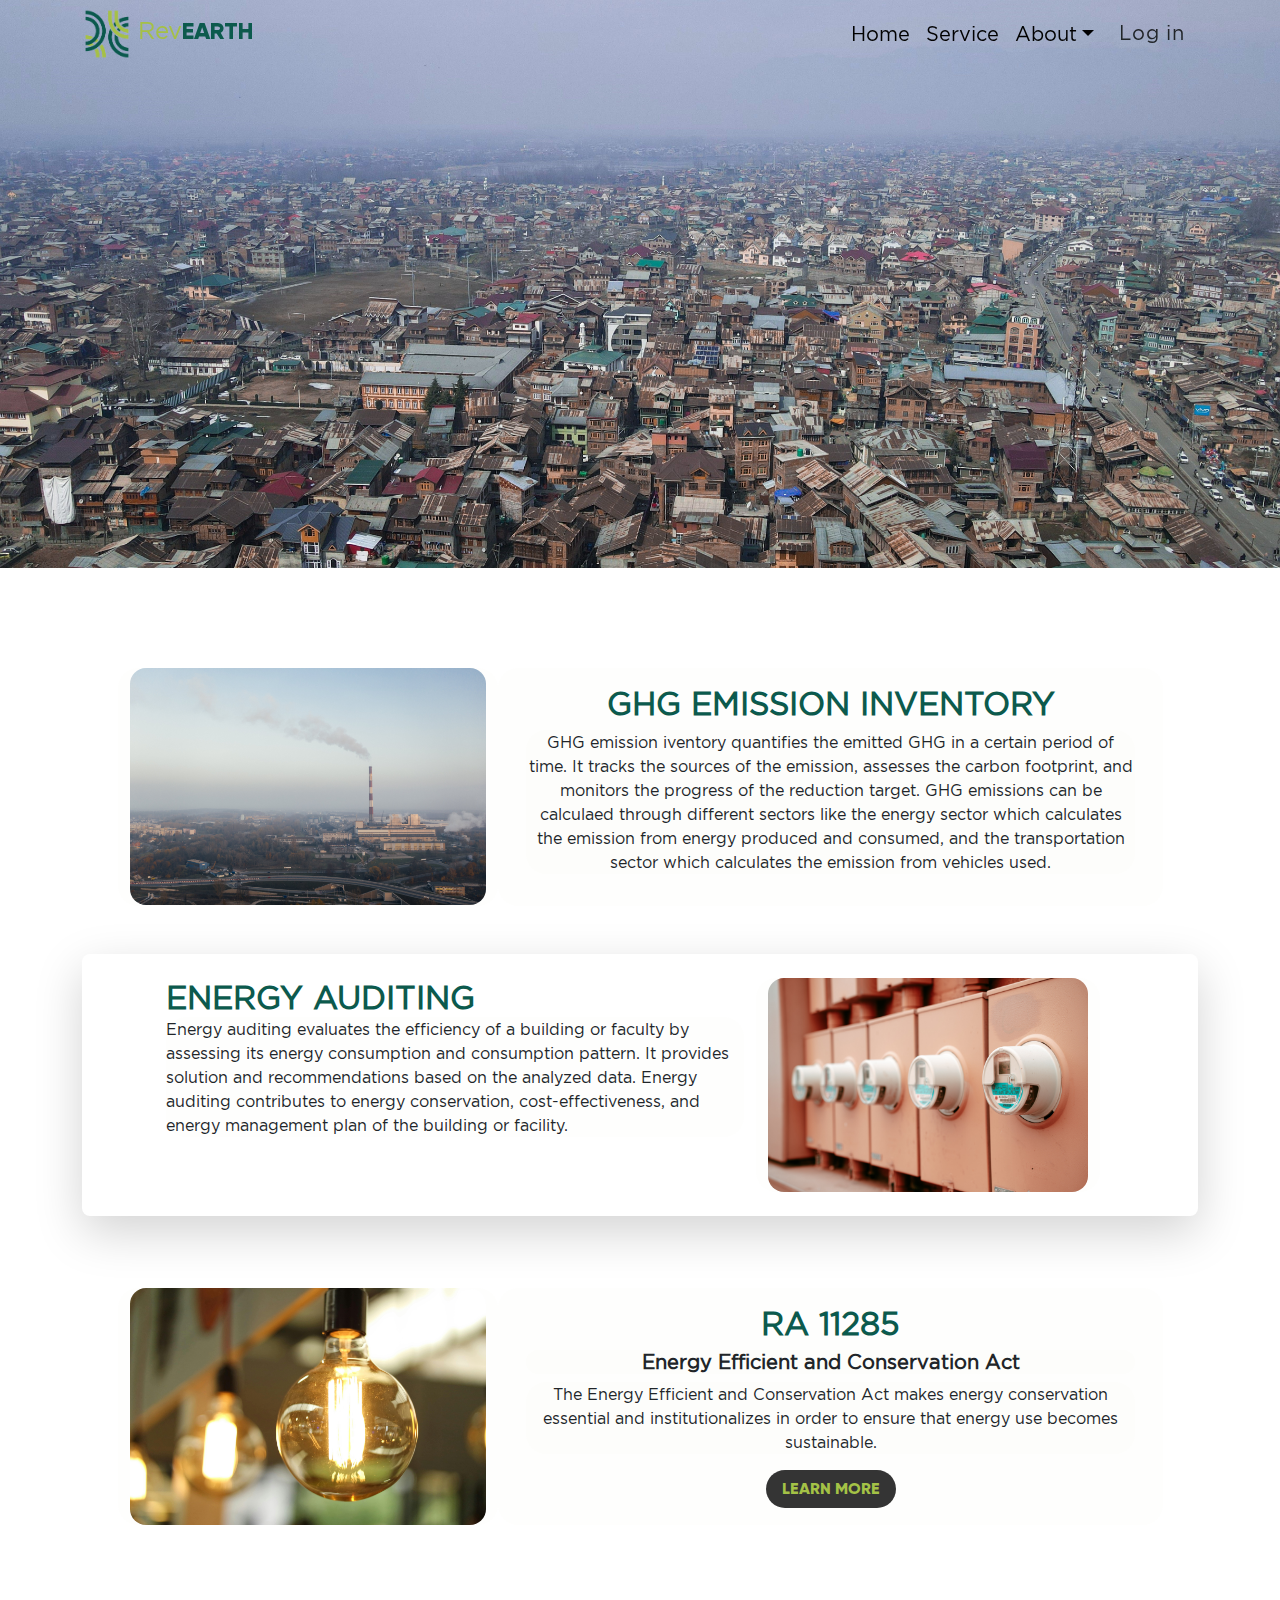
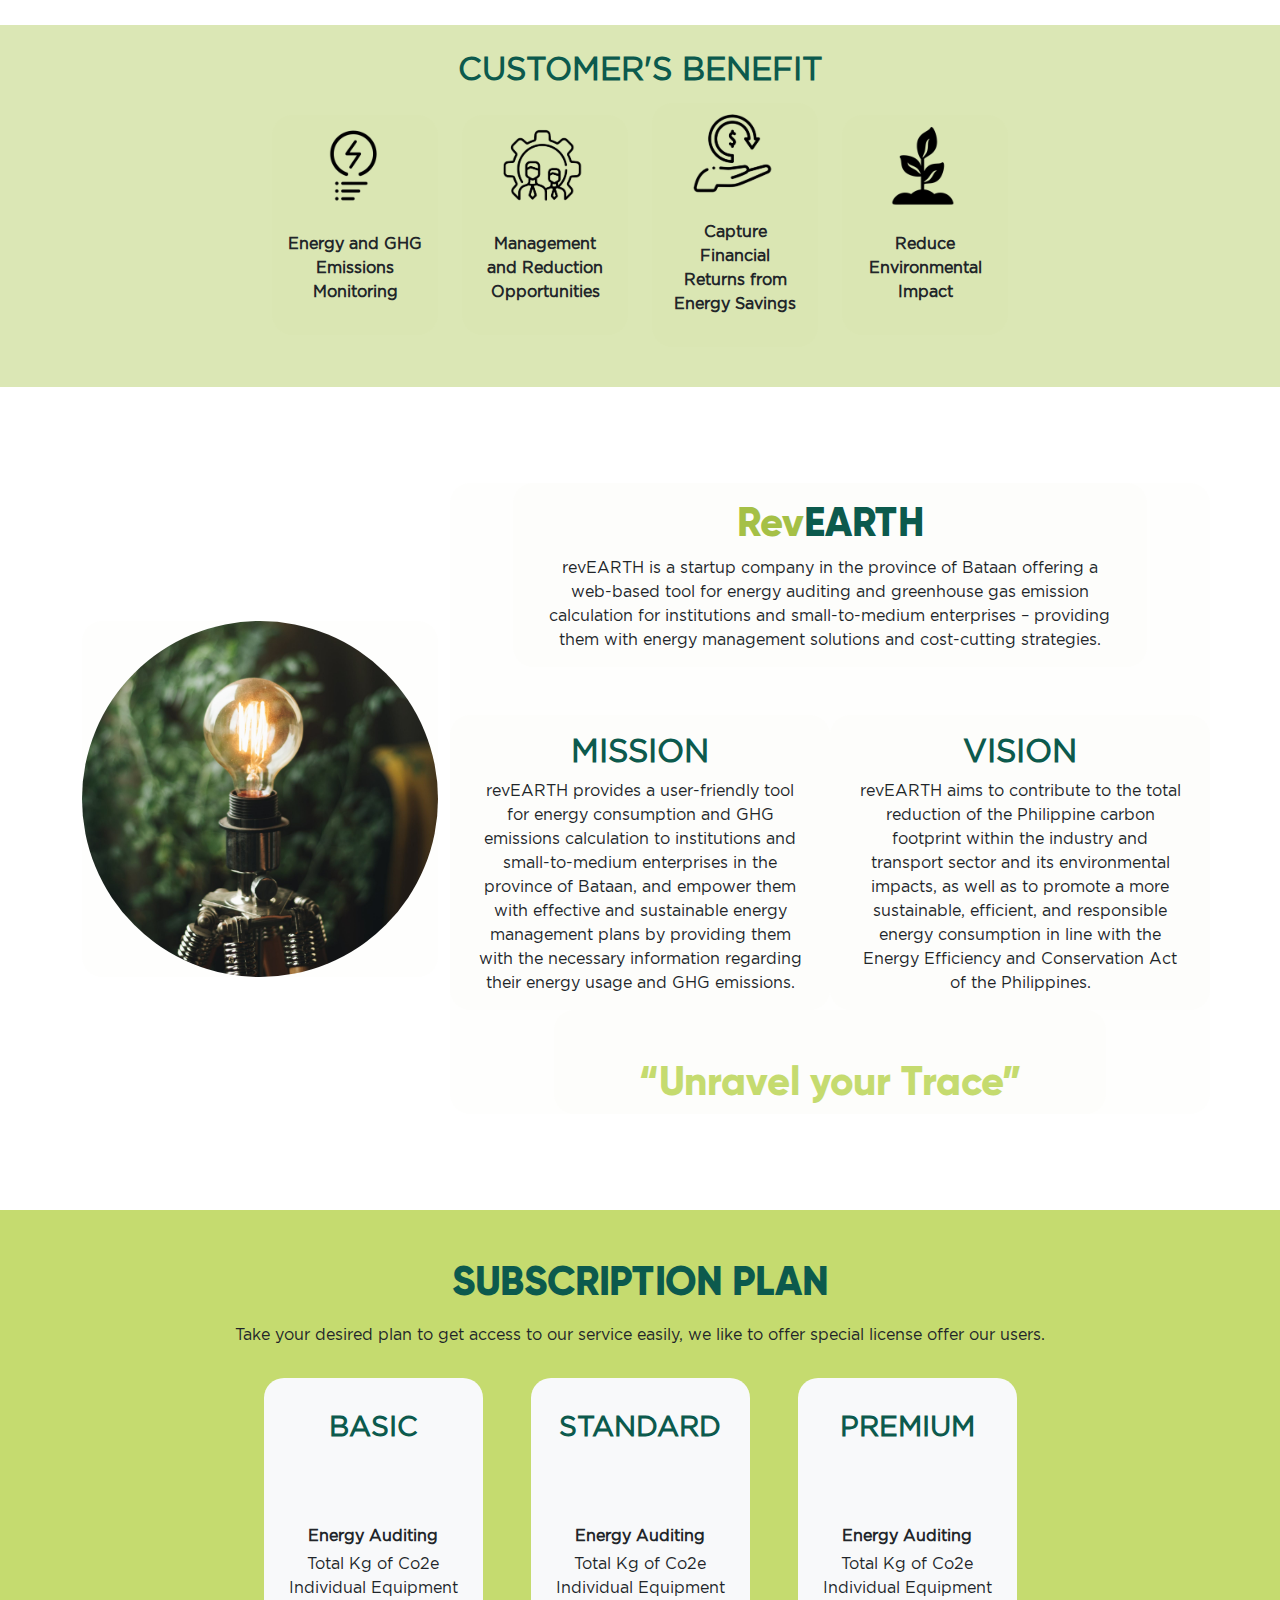
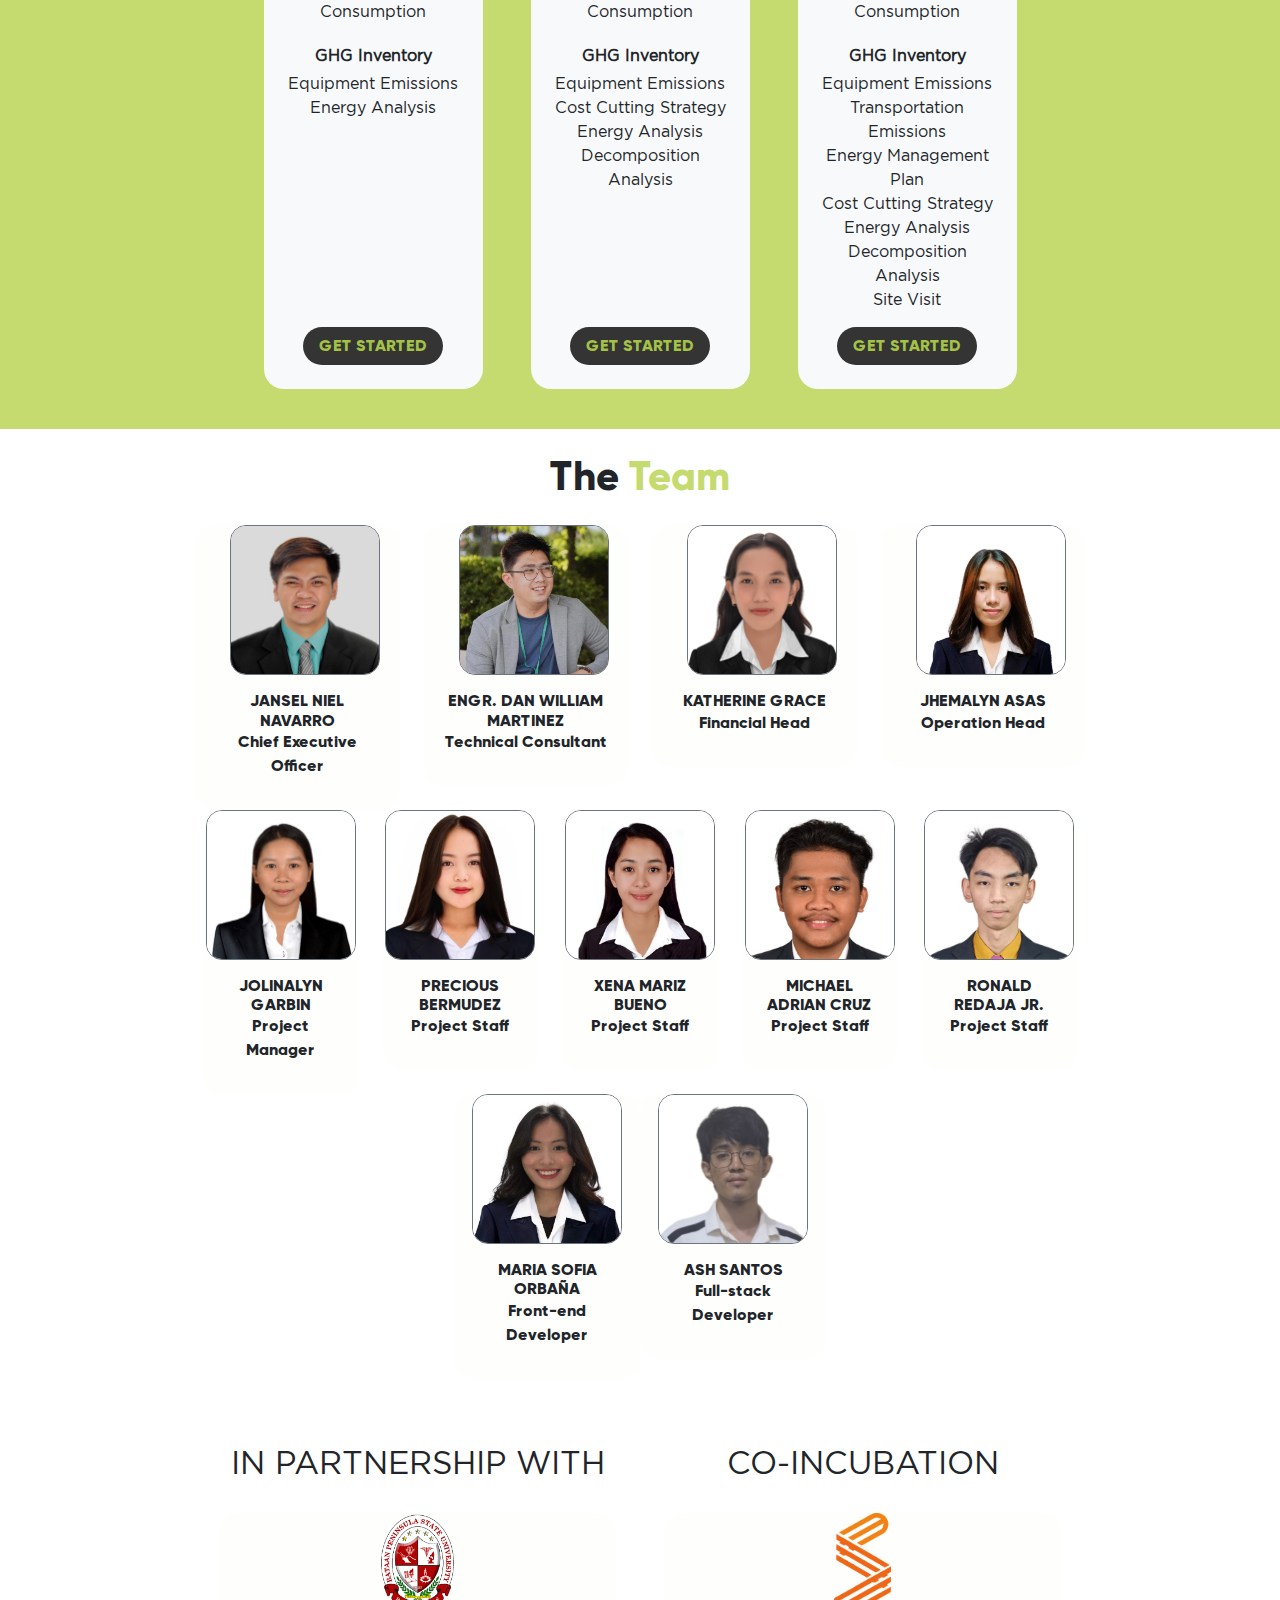
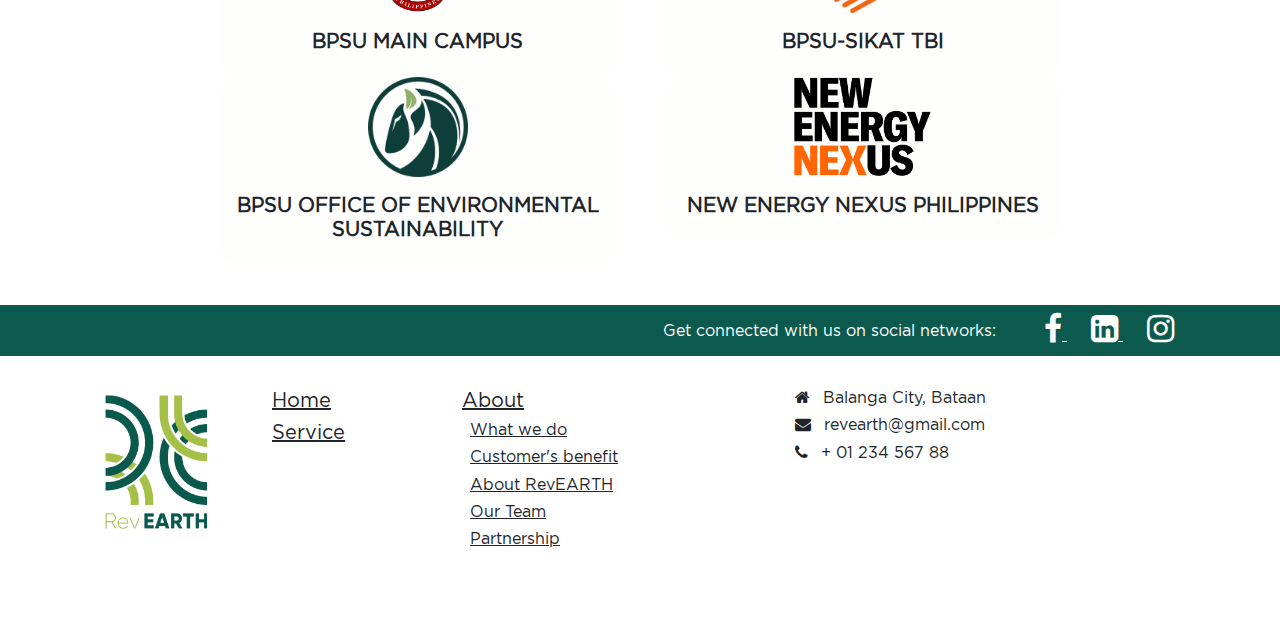
<file: index.html>
<!DOCTYPE html>
<html lang="en">

<head>
  <meta charset="UTF-8">
  <meta name="viewport" content="width=device-width, initial-scale=1.0">
  <link rel="stylesheet" href="https://cdn.jsdelivr.net/npm/bootstrap@5.3.2/dist/css/bootstrap.min.css">
  <link rel="stylesheet" href="https://maxcdn.bootstrapcdn.com/font-awesome/4.4.0/css/font-awesome.min.css">
  <link rel="stylesheet" href="style.css">
  <link rel="icon" type="image/png" href="assets/logo2.png">
  <title>RevEarth</title>
</head>
<body>
  <div id="home"></div>
    <!--Navigation bar--> 
<header class="sticky-top">
    <nav class="navbar navbar-expand-md navbar-light p-1">
      <div class="container">
        <a class="navbar-brand" href="#home">
          <img src="assets/logo2.png" alt="logo" width="50" height="50">
          <span class="title fs-4" style="color: #A5C046;">Rev</span><span class="title2 fs-4">EARTH</span>
        </a>
        <button class="navbar-toggler" type="button" data-bs-toggle="collapse" data-bs-target="#main" aria-controls="main" aria-expanded="false" aria-label="Toggle navigation">
          <span class="navbar-toggler-icon"></span>
        </button>
        <div class="collapse navbar-collapse justify-content-end align-center" id="main">
          <ul class="navbar-nav fs-5">
            <li class="nav-item">
              <a class="nav-link" href="#home">Home</a>
            </li>
            <li class="nav-item">
              <a class="nav-link" href="#service">Service</a>
            </li>
            <li class="nav-item dropdown">
              <a class="nav-link dropdown-toggle" href="#about" role="button" data-bs-toggle="dropdown" aria-expanded="false">About</a>
                <ul class="dropdown-menu border-0 bg-light">
                  <li> <a class="dropdown-item bg-light" href="#about">What we do</a></li>
                  <li> <a class="dropdown-item bg-light" href="#customersbenefit">Customer's benefit</a></li>
                  <li> <a class="dropdown-item bg-light" href="#RevEarth">About revEARTH</a></li>
                  <li> <a class="dropdown-item bg-light" href="#team">Our Team</a></li>
                  <li> <a class="dropdown-item bg-light" href="#partnership">Partnership</a></li>
                  <li> <a class="dropdown-item bg-light" href="#contacts">Contacts</a></li>
                </ul>
            </li>
            <li class="nav-item"> <!--Button for login that will be directed to a modal form-->
              <button type="button" class="btn ms-1 fs-5" style="letter-spacing: 0.05rem; border-radius: 20px;" data-bs-toggle="modal" data-bs-target="#LoginModal" data-bs-whatever="@login">Log in</button>
            </li>
          </ul>
        </div>
      </div>
    </nav>
</header>
    <div class="background card">
      <img src="assets/rever.jpg" class="d-block w-100" style="margin-top: -70px;" alt="Philippine Image">
    </div>

    <!--Login Modal Form-->
    <div class="modal fade" id="LoginModal"  aria-labelledby="LoginModalLabel" aria-hidden="true">
      <div class="login modal-dialog modal-dialog-centered">
        <div class="modal-content">
          <div class="modal-header border-0">
            <img src="assets/logo2.png" alt="" width="50" height="50">
            <h5 class="modal-title w-100 fs-3 ms-5">LOG IN</h5>
            <button type="button" class="btn-close" data-bs-dismiss="modal" aria-label="Close"></button>
          </div>
          <div class="modal-body">
            <form action="login.php" method="post">
              <div class="input-group">
                <div class="input-group-addon">
                  <i class="fa fa-user fa-2x ps-2 pt-1"></i> 
                </div>
                <input type="text" name="username" class="form-control mx-3 mb-3" id="Username" placeholder="Enter Username">
              </div>
              <div class="input-group">
                <div class="input-group-addon">
                  <i class="fa fa-lock fa-2x ps-2 ms-1 pt-1"></i>
                </div>
                <input type="password" name="password" class="form-control mx-3 mb-3" id="Password" placeholder="Enter Password">
              </div>
              <div class="login mt-3 text-center">
                <button type="submit" class="button mx-auto w-25">Log in</button>
              </div>
              <div class="text-center fs-6 pt-4">
                <a class="text-dark" href="#">Forgot Password?</a>
              </div>
            </form>
          </div>
          <p class="text-center fs-6 text-body">Create an account?
            <!--Button for sign up that will be directed to sign up modal form-->
            <a data-bs-toggle="modal" data-bs-target="#SignupModal" data-bs-whatever="@Signup" href="#SignupModal" data-bs-dismiss="modal">Sign up</a>
          </p>
        </div>
      </div>
    </div>

    <!--Sign up Modal Form-->
    <div class="modal fade" id="SignupModal" aria-labelledby="SignupModalLabel" aria-hidden="true">
      <div class="sign up modal-dialog modal-dialog-centered">
        <div class="modal-content">
          <div class="modal-header border-0">
            <img src="assets/logo2.png" width="50" height="50">
            <h5 class="modal-title w-100 fs-3">REGISTRATION</h5>
            <button type="button" class="btn-close" data-bs-dismiss="modal" aria-label="Close"></button>
          </div>
          <div class="modal-body">
            <form action="registration.php">
              <div class="row">
                <div class="col-sm-6 col-md-6">
                  <div class="form-group">
                    <div class="mb-3">
                      <label for="Firstname fs-5">Full Name</label>
                      <input type="text" name="fullname" class="form-control" id="fullname" placeholder="Enter your Firstname">
                    </div>
                  </div>
                </div>
                <div class="col-sm-6 col-md-6">
                  <div class="form-group">
                    <div class="mb-3">
                      <label for="Firstname fs-5"></label>
                      <input type="text" name="fullname" class="form-control" id="fullname" placeholder="Enter your Lastname">
                    </div>
                  </div>
                </div>
              </div>
              <div class="row">
                <div class="col-sm-6 col-md-6">
                  <div class="form-group">
                    <div class="mb-3">
                      <label for="Username fs-5">Username</label>
                      <input type="username" name="username" class="form-control" id="username" placeholder="Enter Username">
                    </div>
                  </div>
                </div>
                <div class="col-sm-6 col-md-6">
                  <div class="form-group">
                    <div class="mb-3">
                      <label for="Phone number fs-5">Phone Number</label>
                      <input type="number" name="PhoneNumber" class="form-control" id="PhoneNumber"
                        placeholder="Enter Phone Number">
                    </div>
                  </div>
                </div>
              </div>
              <div class="mb-3">
                <label for="Email fs-5">Email</label>
                <input type="email" name="email" class="form-control" id="email" placeholder="Enter Email">
              </div>
              <div class="row">
                <div class="col-sm-6 col-md-6">
                  <div class="form-group">
                    <div class="mb-3">
                      <label for="Password fs-5">Password</span></label>
                      <input type="password" name="password" class="form-control" id="Password" placeholder="Enter Password">
                    </div>
                  </div>
                </div>
                <div class="col-sm-6 col-md-6">
                  <div class="form-group">
                    <div class="mb-3">
                      <label for="Password fs-5">Confirm Password</span></label>
                      <input type="password" name="password" class="form-control" id="Password"
                        placeholder="Enter Confirm Password">
                    </div>
                  </div>
                </div>
              </div>
              <div class="text-center">
                <button type="button" class="button content-center mx-auto w-25">Sign Up</button>
              </div>
            </form>
          </div>
          <p class="text-center fs-6">Already have an account?
            <a data-bs-toggle="modal" data-bs-target="#LoginModal" data-bs-whatever="@Login" href="#LoginModal"
              data-bs-dismiss="modal">Log In</a>
          </p>
        </div>
      </div>
    </div>

<main>
  <!--WHAT DO WE DO section on the dropdown menu of ABOUT button-->
  <section id="about" class="animate__animated animate__slow py-1">
    <div class="container">
      <div class="card-group my-5">
        <div class="row my-5">
          <div class="card col-sm-10 col-md-9 col-lg-4 ms-5"> 
            <img src="assets/reve.jpg" class="img-fluid rounded-4">
          </div>
            <div class="card col-sm-10 col-md-10 col-lg-7">
              <div class="card-body text-center">
                <h2 class="card-title fw-bold">GHG EMISSION INVENTORY</h2>
                <p class="card">GHG emission iventory quantifies the emitted GHG in a certain period of time. It tracks the sources of the emission, assesses the carbon footprint, and monitors the progress of the reduction target. GHG emissions can be calculaed through different sectors like the energy sector which calculates the emission from energy produced and consumed, and the transportation sector which calculates the emission from vehicles used.</p>
              </div>
            </div>
        </div>
        <div class="bg shadow-lg rounded-3 py-4 px-4 mb-4">
          <div class="row ms-5">
            <div class="col-sm-10 col-md-10 col-lg-7">
              <div class="card-body">
                <h2 class="card-title fw-bold">ENERGY AUDITING</h2>
                <p class="card text-start">Energy auditing evaluates the efficiency of a building or faculty by assessing its energy consumption and consumption pattern. It provides solution and recommendations based on the analyzed data. Energy auditing contributes to energy conservation, cost-effectiveness, and energy management plan of the building or facility.</p>
              </div> 
           </div>
            <div class="card col-sm-10 col-md-10 col-lg-4">
              <img src="assets/img3.jpg" class="img-fluid rounded-4">
            </div>
          </div>
        </div>
        <div class="row my-5">
          <div class="card col-sm-10 col-md-9 col-lg-4 ms-5"> 
            <img src="assets/img2.jpg" class="img-fluid rounded-4">
          </div>
          <div class="card col-sm-10 col-md-10 col-lg-7">
            <div class="card-body text-center">
              <h2 class="card-title fw-bold">RA 11285</h2>
              <h5 class="card fw-bold">Energy Efficient and Conservation Act</h5>
              <p class="card">The Energy Efficient and Conservation Act makes energy conservation essential and institutionalizes in order to ensure that energy use becomes sustainable.</p>
              <button type="button" class="button1 mx-auto w-30 px-3" data-bs-toggle="modal" data-bs-target="#lawmodal">Learn More</button>
            </div>
          </div>
        </div>
      </div>
    </div>
  <!--Modal for EEC Act-->
    <div class="modal fade" id="lawmodal" data-bs-backdrop="static" data-bs-keyboard="false" tabindex="-1" aria-labelledby="LawModalLabel" aria-hidden="true">
      <div class="law modal-dialog modal-dialog-centered">
        <div class="modal-content">
          <div class="modal-header border-0">
            <h3 class="card-title text-center fw-bold text-uppercase">Energy Efficient and Conservation Act</h3>
            <button type="button" class="btn-close" data-bs-dismiss="modal" aria-label="Close"></button>
          </div>
          <div class="modal-body">
            <div class="container">
              <div class="row">
                <div class="card col-sm-5 mt-5 mb-auto"> 
                  <img src="assets/reve.jpg" class=" mt-5 rounded-4" alt="...">
                </div>
                <div class="card col-sm-7 align-self-center">
                  <div class="card-body text-start">
                    <p>Republic Act No. 11285, the Energy Efficient and Conservation Act, outlines its policy in Section 2. This declaration commits to institutionalizing energy efficiency and conservation practices, emphasizing their integration into established institutions and systems.</p>
                    <p>Furthermore, the act seeks to actively promote and encourage the development of efficient renewable technologies, recognizing the crucial role they play in sustainable energy practices. Additionally, it aims to reinforce existing laws, ensuring a comprehensive approach to energy efficiency and conservation.</p> 
                    <p>Finally, the act advocates for a market-driven approach, highlighting the importance of economic mechanisms in fostering effective energy efficiency and conservation initiatives.  Section 2 establishes the framework for a strategic and well-coordinated approach to energy management, highlighting the government's unwavering dedication to cultivating a resilient and sustainable energy future for the Philippines.</p>
                  </div>
                </div>
              </div>
            </div>
          </div>
        </div>
      </div>
    </div>
  </section>
  <!--CUSTOMER'S BENEFITS section-->
  <section id="customersbenefit" class="customer py-4" style="background-color: rgba(164, 194, 70, .4);">
    <div class="container">
      <h2 class="card-title text-center text-uppercase fw-bold">Customer's Benefit</h2>
      <div class="card-group">
        <div class="row my-3 text-center justify-content-center align-items-center">
          <div class="col-sm-5 col-md-5 col-lg-2">
            <div class="card justify-content-center align-items-center">          
              <img src="assets/cb_icon1.png" class="img-fluid" width="100" alt="...">
              <div class="card-body">
                <p class="fw-bold">Energy and GHG Emissions Monitoring</p>
              </div>
            </div>
          </div>
          <div class="col-sm-5 col-md-5 col-lg-2">
            <div class="card justify-content-center align-items-center">
              <img src="assets/cb_icon2.png" class="img-fluid" width="100" alt="...">
              <div class="card-body">
                <p class="fw-bold">Management and Reduction Opportunities</p>
              </div>
            </div>
          </div>
          <div class="col-sm-5 col-md-5 col-lg-2">
            <div class="card justify-content-center align-items-center">
              <img src="assets/cb_icon3.png" class="img-fluid" width="100" alt="...">
              <div class="card-body">
                <p class="fw-bold">Capture Financial Returns from Energy Savings</p>
              </div>
            </div>
          </div>
          <div class="col-sm-5 col-md-5 col-lg-2">
            <div class="card justify-content-center align-items-center">
              <img src="assets/cb_icon4.png" class="img-fluid" width="100" alt="...">
              <div class="card-body">
                <p class="fw-bold">Reduce Environmental Impact</p>
              </div>
            </div>
          </div>
        </div>
      </div>
    </div>
  </section>
  <!--About RevEarth section-->
  <section id="RevEarth" class="revearth reveal-fade animate__animated animate__slow py-2 my-3">
    <div class="container justify-content-center align-items-center">
      <div class="card-group">
        <div class="row py-4 my-5">
          <div class="col-md-7 col-lg-4 my-auto mx-auto">
            <div class="card">
              <img src="assets/rev.jpg" class="img-fluid rounded-circle" alt="image RevEarth">
            </div>
          </div>
          <div class="card col-sm-10 col-md-12 col-lg-8 my-auto">
            <div class="row">
              <div class="card col-lg-10 mx-auto">
                <div class="card-body text-center">
                  <h1><span class="title" style="color: #A5C046;">Rev</span><span class="title2">EARTH</span></h1>
                  <p class="card-text">revEARTH is a startup company in the province of Bataan offering a web-based tool for energy auditing and greenhouse gas emission calculation for institutions and small-to-medium enterprises – providing them with energy management solutions and cost-cutting strategies.</p>
                </div>
              </div>
            </div>
            <div class="row pt-5">
              <div class="card col-lg-6 mx-auto">
                <div class="card-body text-center">
                  <h2 class="card-title fw-bold text-uppercase">Mission</h2>
                  <p class="card-text">revEARTH provides a user-friendly tool for energy consumption and GHG emissions calculation to institutions and small-to-medium enterprises in the province of Bataan, and empower them with effective and sustainable energy management plans by providing them with the necessary information regarding their energy usage and GHG emissions.</p>
                </div>
              </div>
              <div class="card col-lg-6 mx-auto">
                <div class="card-body text-center">
                  <h2 class="card-title fw-bold text-uppercase">Vision</h2>
                  <p class="card-text">revEARTH aims to contribute to the total reduction of the Philippine carbon footprint within the industry and transport sector and its environmental impacts, as well as to promote a more sustainable, efficient, and responsible energy consumption in line with the Energy Efficiency and Conservation Act of the Philippines. </p>
                </div>
              </div>
            </div>
            <div class="card col-sm-10 col-md-5 col-lg-9 my-auto mx-auto">
              <h1 class="text-center text-bold mt-5" style="color: #C5DB6F;">“Unravel your Trace”</h1>
            </div>
          </div>
        </div>
      </div>
    </div>
  </section>
    <!--Subscription Plan section-->
  <section class="subscription justify-content-center align-items-center py-4" style="background-color: #C5DB6F;">
    <div class="container">
      <h1 class="card-title text-center text-uppercase pt-4 pb-3">Subscription Plan</h1>
        <p class="text-center">Take your desired plan to get access to our service easily, we like to offer special license offer our users.</p>
      <div class="row g-5 px-5 py-3 border-0 text-center justify-content-center">
        <div class="col-md-7 col-lg-3">
          <div class="card bg-light h-100 p-4">
            <h3 class="card-title fw-bold pt-2 pb-4">BASIC</h3>
            <p class="card-text mt-5 fw-bold mb-1">Energy Auditing</p>
            <p>Total Kg of Co2e <br>
            Individual Equipment Consumption</p>
            <p class="card-text mt-1 fw-bold mb-1">GHG Inventory</p>
            <p>Equipment Emissions <br>
            Energy Analysis</p>
            <button type="button" class="button1 mx-auto mt-auto w-30 px-3">GET STARTED</button>
          </div>
        </div>
        <div class="col-md-7 col-lg-3">
          <div class="card bg-light h-100 p-4">
            <h3 class="card-title fw-bold pt-2 pb-4">STANDARD</h3>
            <p class="card-text mt-5 fw-bold mb-1">Energy Auditing</p>
            <p>Total Kg of Co2e <br>
            Individual Equipment Consumption</p>
            <p class="card-text mt-1 fw-bold mb-1">GHG Inventory</p>
            <p>Equipment Emissions<br>
              Cost Cutting Strategy <br>
              Energy Analysis <br>
              Decomposition Analysis</p>
            <button type="button" class="button1 mx-auto mt-auto w-30 px-3">GET STARTED</button>
          </div>
        </div>
        <div class="col-md-7 col-lg-3">
          <div class="card bg-light h-100 p-4">
            <h3 class="card-title fw-bold pt-2 pb-4">PREMIUM</h3>
            <p class="card-text mt-5 fw-bold mb-1">Energy Auditing</p>
            <p>Total Kg of Co2e <br>
            Individual Equipment Consumption</p>
            <p class="card-text mt-1 fw-bold mb-1">GHG Inventory</p>
            <p>Equipment Emissions<br>
              Transportation Emissions <br>
              Energy Management Plan <br>
              Cost Cutting Strategy <br>
              Energy Analysis <br>
              Decomposition Analysis <br>
              Site Visit</p>
            <button type="button" class="button1 mx-auto mt-auto w-30 px-3">GET STARTED</button>
          </div>
        </div>
      </div>
    </div>
  </section>
  <!--Team section-->
  <section class="team justify-content-center align-items-center py-4" id="team">
    <div class="container">
      <h1 class="text-dark text-center">The <span class="team">Team</span></h1>
      <div class="card-group justify-content-center">
        <div class="row mt-3 justify-content-center">
          <div class="col-sm-5 col-md-4 col-lg-3">
            <div class="card justify-content-center align-items-center">          
              <img src="assets/Navarro, Jansel Neil.jpeg" class="rounded-4 border border-secondary ms-3" height="150" width="150" alt="...">
              <div class="card-body text-center">
                <h6 class="text-dark m-0">JANSEL NIEL NAVARRO</h6>
                <p class="text-sub">Chief Executive Officer</p>
              </div>
            </div>
          </div>
          <div class="col-sm-5 col-md-4 col-lg-3">
            <div class="card justify-content-center align-items-center">          
              <img src="assets/Martinez, Dan William.JPG" class="rounded-4 border border-secondary ms-3" height="150" width="150" alt="...">
              <div class="card-body text-center">
                <h6 class="text-dark m-0">ENGR. DAN WILLIAM MARTINEZ</h6>
                <p class="text-sub">Technical Consultant</p>
              </div>
            </div>
          </div>
          <div class="col-sm-5 col-md-4 col-lg-3">
            <div class="card justify-content-center align-items-center">          
              <img src="assets/Grace, Katherine.JPG" class="rounded-4 border border-secondary ms-3" height="150" width="150" alt="...">
              <div class="card-body text-center">
                <h6 class="text-dark m-0 ">KATHERINE GRACE</h6>
                <p class="text-sub">Financial Head</p>
              </div>
            </div>
          </div>
          <div class="col-sm-5 col-md-4 col-lg-3">
            <div class="card justify-content-center align-items-center">          
              <img src="assets/Asas, Jhemalyn.JPG" class="rounded-4 border border-secondary ms-3" height="150" width="150" alt="...">
              <div class="card-body text-center">
                <h6 class="text-dark m-0 ">JHEMALYN ASAS</h6>
                <p class="text-sub ">Operation Head</p>
              </div>
            </div>
          </div>
        </div>   
      </div>
      <div class="card-group justify-content-center">
        <div class="row justify-content-center">
          <div class="col-sm-5 col-md-4 col-lg-2">
            <div class="card justify-content-center align-items-center">          
              <img src="assets/Garbin-Jolinalyn_3C.jpg" class="rounded-4 border border-secondary" height="150" width="150" alt="...">
              <div class="card-body text-center">
                <h6 class="text-dark m-0 ">JOLINALYN GARBIN</h6>
                <p class="text-sub ">Project Manager</p>
              </div>
            </div>
          </div>
          <div class="col-sm-5 col-md-4 col-lg-2">
            <div class="card justify-content-center align-items-center">          
              <img src="assets/Bermudez, Precious.jpeg" class="rounded-4 border border-secondary" height="150" width="150" alt="...">
              <div class="card-body text-center">
                <h6 class="text-dark m-0 ">PRECIOUS BERMUDEZ</h6>
                <p class="text-sub ">Project Staff</p>
              </div>
            </div>
          </div>
          <div class="col-sm-5 col-md-4 col-lg-2">
            <div class="card justify-content-center align-items-center">          
              <img src="assets/Bueno-Xena-Mariz_3C.jpg" class="rounded-4 border border-secondary" height="150" width="150" alt="...">
              <div class="card-body text-center">
                <h6 class="text-dark m-0">XENA MARIZ BUENO</h6>
                <p class="text-sub ">Project Staff</p>
              </div>
            </div>
          </div>
          <div class="col-sm-5 col-md-4 col-lg-2">
            <div class="card justify-content-center align-items-center">          
              <img src="assets/Cruz, Michael Adrian.jpg" class="rounded-4 border border-secondary" height="150" width="150" alt="...">
              <div class="card-body text-center">
                <h6 class="text-dark m-0">MICHAEL ADRIAN CRUZ</h6>
                <p class="text-sub ">Project Staff</p>
              </div>
            </div>
          </div>
          <div class="col-sm-5 col-md-4 col-lg-2">
            <div class="card justify-content-center align-items-center">          
              <img src="assets/Redaja, Ronald Jr.png" class="rounded-4 border border-secondary" height="150" width="150" alt="...">
              <div class="card-body text-center">
                <h6 class="text-dark m-0">RONALD REDAJA JR.</h6>
                <p class="text-sub ">Project Staff</p>
              </div>
            </div>
          </div>
        </div>
      </div>
      <div class="card-group justify-content-center">
        <div class="col-sm-5 col-md-4 col-lg-2">
          <div class="card justify-content-center align-items-center">          
            <img src="assets/sofia_orbana.jpg" class="rounded-4 border border-secondary" height="150" width="150" alt="...">
            <div class="card-body text-center">
              <h6 class="text-dark m-0">MARIA SOFIA ORBAÑA</h6>
              <p class="text-sub">Front-end Developer</p>
            </div>
          </div>
        </div>
        <div class="col-sm-5 col-md-4 col-lg-2">
          <div class="card justify-content-center align-items-center">          
            <img src="assets/ash_santos.png" class="rounded-4 border border-secondary" height="150" width="150" alt="...">
            <div class="card-body text-center">
              <h6 class="text-dark m-0">ASH SANTOS</h6>
              <p class="text-sub">Full-stack Developer</p>
            </div>
          </div>
        </div>
        
      </div>
    </div>
  </section>
  <!--Partnership section-->
  <section class="partnership justify-content-center align-items-center py-4" id="partnership">
      <div class="container">
        <div class="row g-5 px-5 py-3 border-0 justify-content-center">
          <div class="col-md-4 col-lg-5">
            <h2 class="title-partner text-center pb-4">IN PARTNERSHIP WITH</h2>
            <div class="card justify-content-center align-items-center text-center mx-auto my-auto">
              <img src="assets/BPSU.png" class="img" height="100">
              <div class="card-body">
                <h5 class="card-title text-dark fw-bold">BPSU MAIN CAMPUS</h5>
              </div>
            </div>
            <div class="card justify-content-center align-items-center text-center mx-auto my-auto">
              <img src="assets/OES.png" class="img" height="100">
              <div class="card-body">
                <h5 class="card-title text-dark fw-bold">BPSU OFFICE OF ENVIRONMENTAL SUSTAINABILITY</h5>
              </div>
            </div>
          </div>
          <div class="col-md-4 col-lg-5">
            <h2 class="title-partner text-center pb-4">CO-INCUBATION</h2>
            <div class="card justify-content-center align-items-center text-center mx-auto my-auto">
              <img src="assets/SIKAT.png" class="img" height="100">
              <div class="card-body">
                <h5 class="card-title text-dark fw-bold">BPSU-SIKAT TBI</h5>
              </div>
            </div>
            <div class="card justify-content-center align-items-center text-center mx-auto my-auto">
              <img src="assets/NEXUS.png" class="img" height="100">
              <div class="card-body">
                <h5 class="card-title text-dark fw-bold">NEW ENERGY NEXUS PHILIPPINES</h5>
              </div>
            </div>
          </div>
        </div>
      </div>
  </section>
</main>
  <!--footer-->
<footer>
  <section id="contacts" style="background-color:#0C5A4D">
    <div class="container">
      <div class="d-flex justify-content-end text-white py-2">
        <h6 class="me-5 pt-2">Get connected with us on social networks:</h6>
          <div>
            <a href="#" class="text-white me-4">
              <i class="fa fa-facebook fa-2x"></i>
            </a>
            <a href="#" class="text-white me-4">
              <i class="fa fa-linkedin-square fa-2x"></i>
            </a>
            <a href="#" class="text-white me-4">
              <i class="fa fa-instagram fa-2x"></i>
            </a>
        </div>
      </div>
    </div>
  </section>
  <section>    
    <div class="container text-center text-md-start pt-2 pb-5">
        <div class="row mt-4">
          <div class="col-md-3 col-lg-2 mb-4">
            <a href="#home">
              <img src="assets/logo.png" alt="logo" width="150" height="150">
            </a>
          </div>
          <div class="col-md-2 col-lg-2 mb-4">
            <div class="card-body">
              <h5><a href="#home" class="foot text-dark">Home</a></h5>
              <h5><a href="#service" class="foot text-dark">Service</a></h5>
            </div>
          </div>
          <div class="col-md-3 col-lg-2 mb-4">
            <h5><a href="#about" class="foot text-dark">About</a></h5>
            <h6><a href="#about" class="foot ms-2 text-dark">What we do</a></h6>
            <h6><a href="#customersbenefit" class="foot ms-2 text-dark">Customer's benefit</a></h6>
            <h6><a href="#RevEarth" class="foot ms-2 text-dark">About RevEARTH</a></h6>
            <h6><a href="#team" class="foot ms-2 text-dark">Our Team</a></h6>
            <h6><a href="#partnership" class="foot ms-2 text-dark">Partnership</a></h6>
          </div>
          <div class="col-md-4 col-lg-3 mx-auto mb-md-0 mb-4">
            <h6><i class="fa fa-home me-2"></i> Balanga City, Bataan</h6>
            <h6><i class="fa fa-envelope me-2"></i> revearth@gmail.com</h6>
            <h6><i class="fa fa-phone me-2"></i> + 01 234 567 88</h6>
          </div>
      </div>
    </div>
  </section>
</footer>
<script src="https://cdn.jsdelivr.net/npm/bootstrap@5.3.2/dist/js/bootstrap.bundle.min.js" integrity="sha384-C6RzsynM9kWDrMNeT87bh95OGNyZPhcTNXj1NW7RuBCsyN/o0jlpcV8Qyq46cDfL" crossorigin="anonymous"></script>
</body>
</html>
</file>
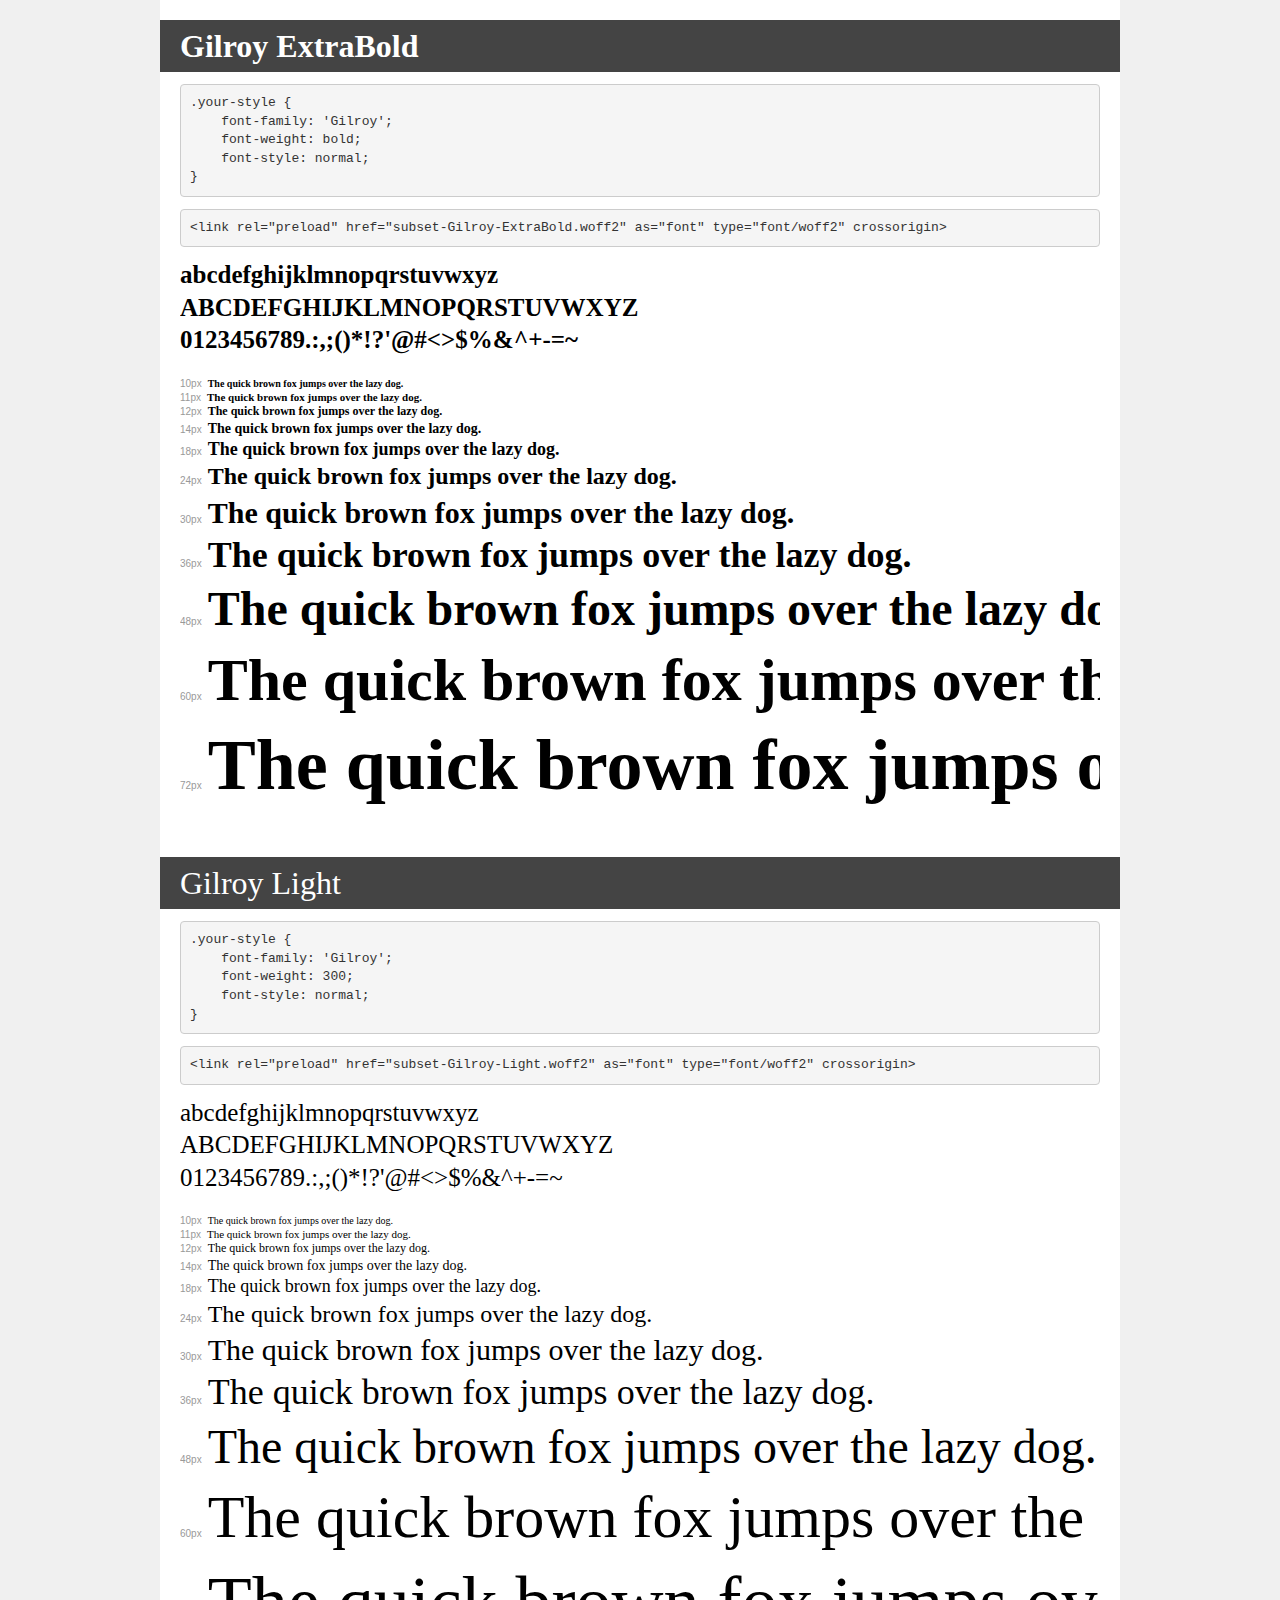
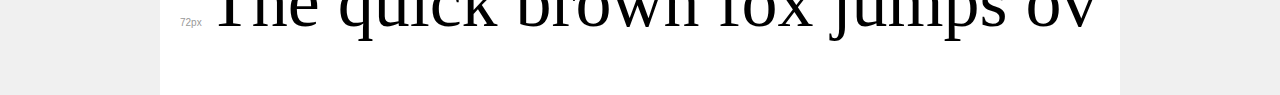
<file: assets/fonts/demo.html>
<!DOCTYPE html>
<html lang="en">
<head>
    <meta charset="utf-8">
    <meta http-equiv="X-UA-Compatible" content="IE=edge">
    <meta name="viewport" content="width=device-width, initial-scale=1">
    <meta name="robots" content="noindex, noarchive">
    <meta name="format-detection" content="telephone=no">
    <title>Transfonter demo</title>
    <link href="stylesheet.css" rel="stylesheet">
    <style>
        /*
        http://meyerweb.com/eric/tools/css/reset/
        v2.0 | 20110126
        License: none (public domain)
        */
        html, body, div, span, applet, object, iframe,
        h1, h2, h3, h4, h5, h6, p, blockquote, pre,
        a, abbr, acronym, address, big, cite, code,
        del, dfn, em, img, ins, kbd, q, s, samp,
        small, strike, strong, sub, sup, tt, var,
        b, u, i, center,
        dl, dt, dd, ol, ul, li,
        fieldset, form, label, legend,
        table, caption, tbody, tfoot, thead, tr, th, td,
        article, aside, canvas, details, embed,
        figure, figcaption, footer, header, hgroup,
        menu, nav, output, ruby, section, summary,
        time, mark, audio, video {
            margin: 0;
            padding: 0;
            border: 0;
            font-size: 100%;
            font: inherit;
            vertical-align: baseline;
        }
        /* HTML5 display-role reset for older browsers */
        article, aside, details, figcaption, figure,
        footer, header, hgroup, menu, nav, section {
            display: block;
        }
        body {
            line-height: 1;
        }
        ol, ul {
            list-style: none;
        }
        blockquote, q {
            quotes: none;
        }
        blockquote:before, blockquote:after,
        q:before, q:after {
            content: '';
            content: none;
        }
        table {
            border-collapse: collapse;
            border-spacing: 0;
        }
        /* demo styles */
        body {
            background: #f0f0f0;
            color: #000;
        }
        .page {
            background: #fff;
            width: 920px;
            margin: 0 auto;
            padding: 20px 20px 0 20px;
            overflow: hidden;
        }
        .font-container {
            overflow-x: auto;
            overflow-y: hidden;
            margin-bottom: 40px;
            line-height: 1.3;
            white-space: nowrap;
            padding-bottom: 5px;
        }
        h1 {
            position: relative;
            background: #444;
            font-size: 32px;
            color: #fff;
            padding: 10px 20px;
            margin: 0 -20px 12px -20px;
        }
        .letters {
            font-size: 25px;
            margin-bottom: 20px;
        }
        .s10:before {
            content: '10px';
        }
        .s11:before {
            content: '11px';
        }
        .s12:before {
            content: '12px';
        }
        .s14:before {
            content: '14px';
        }
        .s18:before {
            content: '18px';
        }
        .s24:before {
            content: '24px';
        }
        .s30:before {
            content: '30px';
        }
        .s36:before {
            content: '36px';
        }
        .s48:before {
            content: '48px';
        }
        .s60:before {
            content: '60px';
        }
        .s72:before {
            content: '72px';
        }
        .s10:before, .s11:before, .s12:before, .s14:before,
        .s18:before, .s24:before, .s30:before, .s36:before,
        .s48:before, .s60:before, .s72:before {
            font-family: Arial, sans-serif;
            font-size: 10px;
            font-weight: normal;
            font-style: normal;
            color: #999;
            padding-right: 6px;
        }
        pre {
            display: block;
            padding: 9px;
            margin: 0 0 12px;
            font-family: Monaco, Menlo, Consolas, "Courier New", monospace;
            font-size: 13px;
            line-height: 1.428571429;
            color: #333;
            font-weight: normal;
            font-style: normal;
            background-color: #f5f5f5;
            border: 1px solid #ccc;
            overflow-x: auto;
            border-radius: 4px;
        }
        /* responsive */
        @media (max-width: 959px) {
            .page {
                width: auto;
                margin: 0;
            }
        }
    </style>
</head>
<body>
<div class="page">
    <div class="demo">
        <h1 style="font-family: 'Gilroy'; font-weight: bold; font-style: normal;">Gilroy ExtraBold</h1>
        <pre title="Usage">.your-style {
    font-family: 'Gilroy';
    font-weight: bold;
    font-style: normal;
}</pre>
        <pre title="Preload (optional)">
&lt;link rel=&quot;preload&quot; href=&quot;subset-Gilroy-ExtraBold.woff2&quot; as=&quot;font&quot; type=&quot;font/woff2&quot; crossorigin&gt;</pre>
        <div class="font-container" style="font-family: 'Gilroy'; font-weight: bold; font-style: normal;">
            <p class="letters">
                abcdefghijklmnopqrstuvwxyz<br>
ABCDEFGHIJKLMNOPQRSTUVWXYZ<br>
                0123456789.:,;()*!?'@#&lt;&gt;$%&^+-=~
            </p>
            <p class="s10" style="font-size: 10px;">The quick brown fox jumps over the lazy dog.</p>
            <p class="s11" style="font-size: 11px;">The quick brown fox jumps over the lazy dog.</p>
            <p class="s12" style="font-size: 12px;">The quick brown fox jumps over the lazy dog.</p>
            <p class="s14" style="font-size: 14px;">The quick brown fox jumps over the lazy dog.</p>
            <p class="s18" style="font-size: 18px;">The quick brown fox jumps over the lazy dog.</p>
            <p class="s24" style="font-size: 24px;">The quick brown fox jumps over the lazy dog.</p>
            <p class="s30" style="font-size: 30px;">The quick brown fox jumps over the lazy dog.</p>
            <p class="s36" style="font-size: 36px;">The quick brown fox jumps over the lazy dog.</p>
            <p class="s48" style="font-size: 48px;">The quick brown fox jumps over the lazy dog.</p>
            <p class="s60" style="font-size: 60px;">The quick brown fox jumps over the lazy dog.</p>
            <p class="s72" style="font-size: 72px;">The quick brown fox jumps over the lazy dog.</p>
        </div>
    </div>

    <div class="demo">
        <h1 style="font-family: 'Gilroy'; font-weight: 300; font-style: normal;">Gilroy Light</h1>
        <pre title="Usage">.your-style {
    font-family: 'Gilroy';
    font-weight: 300;
    font-style: normal;
}</pre>
        <pre title="Preload (optional)">
&lt;link rel=&quot;preload&quot; href=&quot;subset-Gilroy-Light.woff2&quot; as=&quot;font&quot; type=&quot;font/woff2&quot; crossorigin&gt;</pre>
        <div class="font-container" style="font-family: 'Gilroy'; font-weight: 300; font-style: normal;">
            <p class="letters">
                abcdefghijklmnopqrstuvwxyz<br>
ABCDEFGHIJKLMNOPQRSTUVWXYZ<br>
                0123456789.:,;()*!?'@#&lt;&gt;$%&^+-=~
            </p>
            <p class="s10" style="font-size: 10px;">The quick brown fox jumps over the lazy dog.</p>
            <p class="s11" style="font-size: 11px;">The quick brown fox jumps over the lazy dog.</p>
            <p class="s12" style="font-size: 12px;">The quick brown fox jumps over the lazy dog.</p>
            <p class="s14" style="font-size: 14px;">The quick brown fox jumps over the lazy dog.</p>
            <p class="s18" style="font-size: 18px;">The quick brown fox jumps over the lazy dog.</p>
            <p class="s24" style="font-size: 24px;">The quick brown fox jumps over the lazy dog.</p>
            <p class="s30" style="font-size: 30px;">The quick brown fox jumps over the lazy dog.</p>
            <p class="s36" style="font-size: 36px;">The quick brown fox jumps over the lazy dog.</p>
            <p class="s48" style="font-size: 48px;">The quick brown fox jumps over the lazy dog.</p>
            <p class="s60" style="font-size: 60px;">The quick brown fox jumps over the lazy dog.</p>
            <p class="s72" style="font-size: 72px;">The quick brown fox jumps over the lazy dog.</p>
        </div>
    </div>

</div>
</body>
</html>
</file>
<file: style.css>
@font-face {
    font-family: "Gilroy";
    src: url("assets/fonts/subset-Gilroy-Light.woff2") format("woff2"),
      url("fonts/subset-Gilroy-Light.woff") format("woff");
    font-style: normal;
    font-display: swap;
  }
  
  @font-face {
    font-family: "Gilroy-Bold";
    src: url("assets/fonts/subset-Gilroy-ExtraBold.woff") format("woff2"),
      url("assets/fonts/subset-Gilroy-ExtraBold.woff2") format("woff");
    font-style: normal;
    font-display: swap;
  }
  
  @font-face {
    font-family: "Gotham";
    src: url("assets/fonts/subset-HomepageBaukasten-Book.woff2") format("woff2"),
      url("assets/fonts/subset-HomepageBaukasten-Book.woff") format("woff");
    font-style: normal;
    font-display: swap;
  }

  @media screen and (min-width: 676px) {
    .login {
      max-width: 350px; /* New width for default modal */
    }
}

@media screen and (min-width: 500px) {
  .signup {
    max-width: 600px; /* New width for default modal */
  }
}

body {
    font-family: "Gotham", monospace;
    overflow-x: hidden;
}
.background {
  margin-top: -150px;
}
.title {
  color: #C5DB6F;
}
.title2 {
  color:#0C5A4D;
  font-family: "Gilroy-Bold";
}
.nav-link {
  color: black !important;
  position: center;
}
.nav-link:hover, .nav-link:active, .nav-link:focus, .nav-link:active{
  color: #A5C046 !important;
}
.navbar .nav-item .btn {
    letter-spacing: 0.05rem;
    border-radius: 20px;
}
.btn:hover {
  background-color: rgba(197,219,111,.7);
}
.dropdown-item:hover, .dropdown-item:active, .dropdown-item:focus, .dropdown-item:active {
  color: #A4C246;
}
.modal-content {
  color: #0C5A4D;
  border-radius: 30px;
}
.modal-title {
  font-family: "Gilroy-Bold", monospace;
  padding-left: 20px;
}
button {
  background-color: #0C5A4D;
  color: white;
  border: 0;
  border-radius: 7px;
  padding: 7px;
}
.button:hover, .button:active, .button:focus, .button:active {
  background-color: rgba(197,219,111,.7);
}

.img-fluid {
  border-radius: 20px;
}
.button1 {
  font-family: "Gilroy-Bold", sans-serif;
  text-transform: uppercase;
  background-color: #343434;
  color: #A4C246;
  border: 0;
  border-radius: 25px;
}
.button1:hover, .button1:active, .button1:focus, .button1:active {
  background-color: #A4C246;
  color: #343434;
}
.customer {
  background-color: rgba(164, 194, 70, .4);
}
.card {
  border: 0;
  background-color:rgba(164, 194, 70, .01);
  border-radius: 20px;
}
.card-title {
  color: #0C5A4D;
}
.subscription {
background-color: #C5DB6F;  
}
h1 {
  font-family: "Gilroy-Bold";
}
.team {
  font-family: "Gilroy-Bold";
  color: #C5DB6F;
}
</file>
<file: assets/fonts/stylesheet.css>
@font-face {
    font-family: 'Gilroy';
    src: url('subset-Gilroy-ExtraBold.eot');
    src: url('subset-Gilroy-ExtraBold.eot?#iefix') format('embedded-opentype'),
        url('subset-Gilroy-ExtraBold.woff2') format('woff2'),
        url('subset-Gilroy-ExtraBold.woff') format('woff'),
        url('subset-Gilroy-ExtraBold.ttf') format('truetype');
    font-weight: bold;
    font-style: normal;
    font-display: optional;
}

@font-face {
    font-family: 'Gilroy';
    src: url('subset-Gilroy-Light.eot');
    src: url('subset-Gilroy-Light.eot?#iefix') format('embedded-opentype'),
        url('subset-Gilroy-Light.woff2') format('woff2'),
        url('subset-Gilroy-Light.woff') format('woff'),
        url('subset-Gilroy-Light.ttf') format('truetype');
    font-weight: 300;
    font-style: normal;
    font-display: optional;
}
</file>
